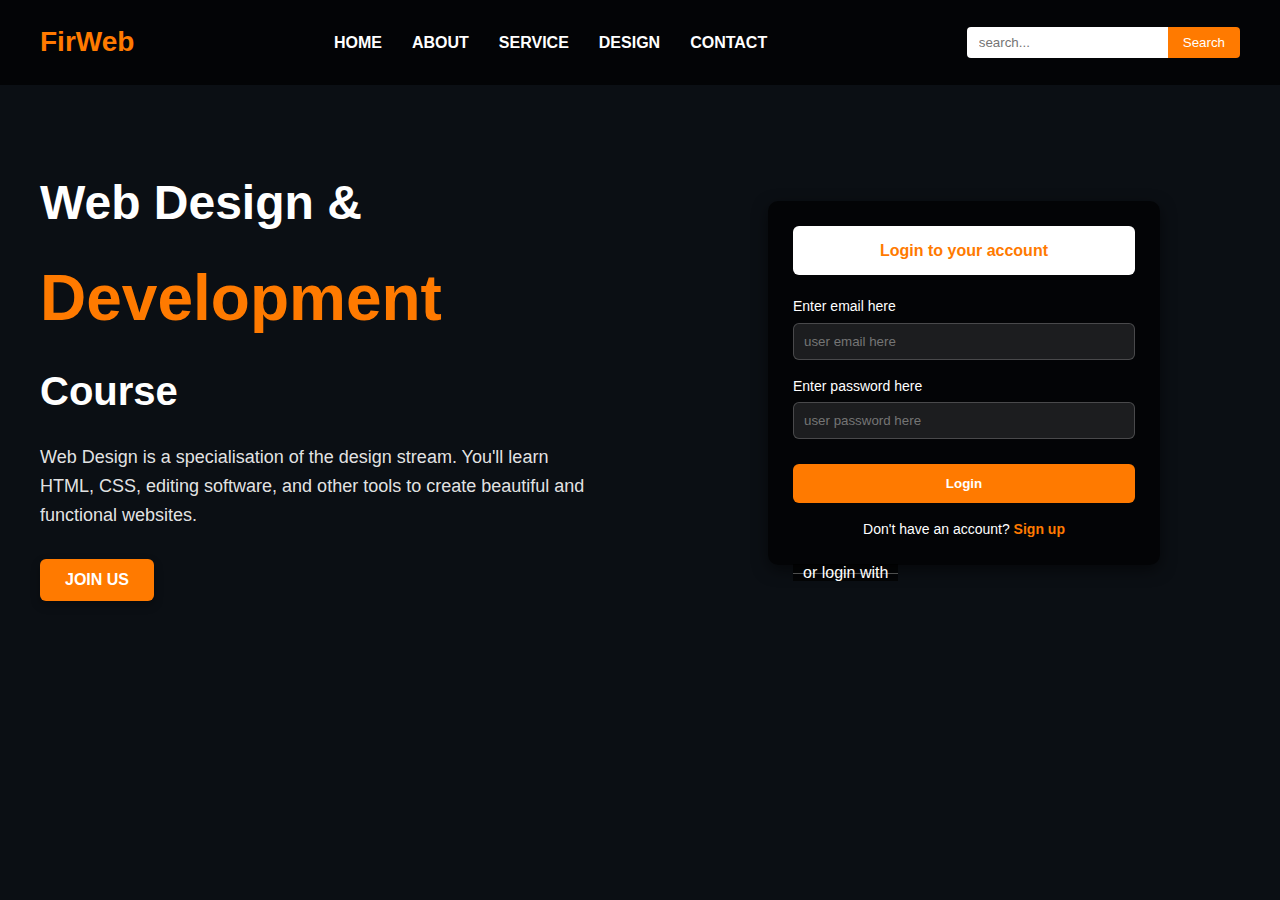
<file: index.html>
<!DOCTYPE html>
<html lang="en">
<head>
    <meta charset="UTF-8">
    <meta name="viewport" content="width=device-width, initial-scale=1.0">
    <title>FirWeb- Learn Web Design</title>
    <link rel="stylesheet" href="style.css">
</head>
<body>

    <nav class="navbar">
        <div class="logo">FirWeb</div>
        <div class="nav-links">
            <a href="#">HOME</a>
            <a href="#">ABOUT</a>
            <a href="#">SERVICE</a>
            <a href="#">DESIGN</a>
            <a href="#">CONTACT</a>
        </div>
        <div class="search-box">
            <input type="text" placeholder="search...">
            <button>Search</button>
        </div>
    </nav>
    
    <section class="hero">
        <div class="hero-content">
            <h1 class="hero-title">Web Design &amp;<span class="hero-accent">Development</span></h1>
            <h2 class="hero-subtitle">Course</h2>
            <p class="hero-description">
                Web Design is a specialisation of the design stream. You'll learn HTML, CSS, editing software, and other tools to create beautiful and functional websites.
            </p>
            <button class="cta-button">JOIN US</button>
        </div>
        <div class="login-panel">
            <div class="panel-title">Login to your account</div>
            <form>
                <div class="form-group">
                    <label for="email">Enter email here</label>
                    <input type="email" placeholder="user email here" required>
                </div>
                <div class="form-group">
                    <label for="password">Enter password here</label>
                    <input type="password" placeholder="user password here" required>
                </div>
                <button type="submit" class="login-button">Login</button>
            </form>
            <div class="signup-link">
                Don't have an account? <a href="#">Sign up</a>
            </div>

            <div class="divider">
                <span>or login with</span>
            </div>
        </div>
    </section>
    <script>
        document.querySelector('form').addEventListener('submit', function(e){
            e.preventDefault();
            const email = document.getElementById('email').value;
            const password = document.getElementById('password').value;

            if(!email || !password){
                alert('Please fill in all fields');
                return;
            }

            if(!email.includes('@')){
                alert('Please enter a valid email address');
                return;
            }

            alert('login successful!');
        });

        document.querySelector(',cta-button').addEventListener('click', function(){
            alert('Thanks for your interest! This would redirect to a signup page.');
        });
    </script>
</body>

</html>
</file>
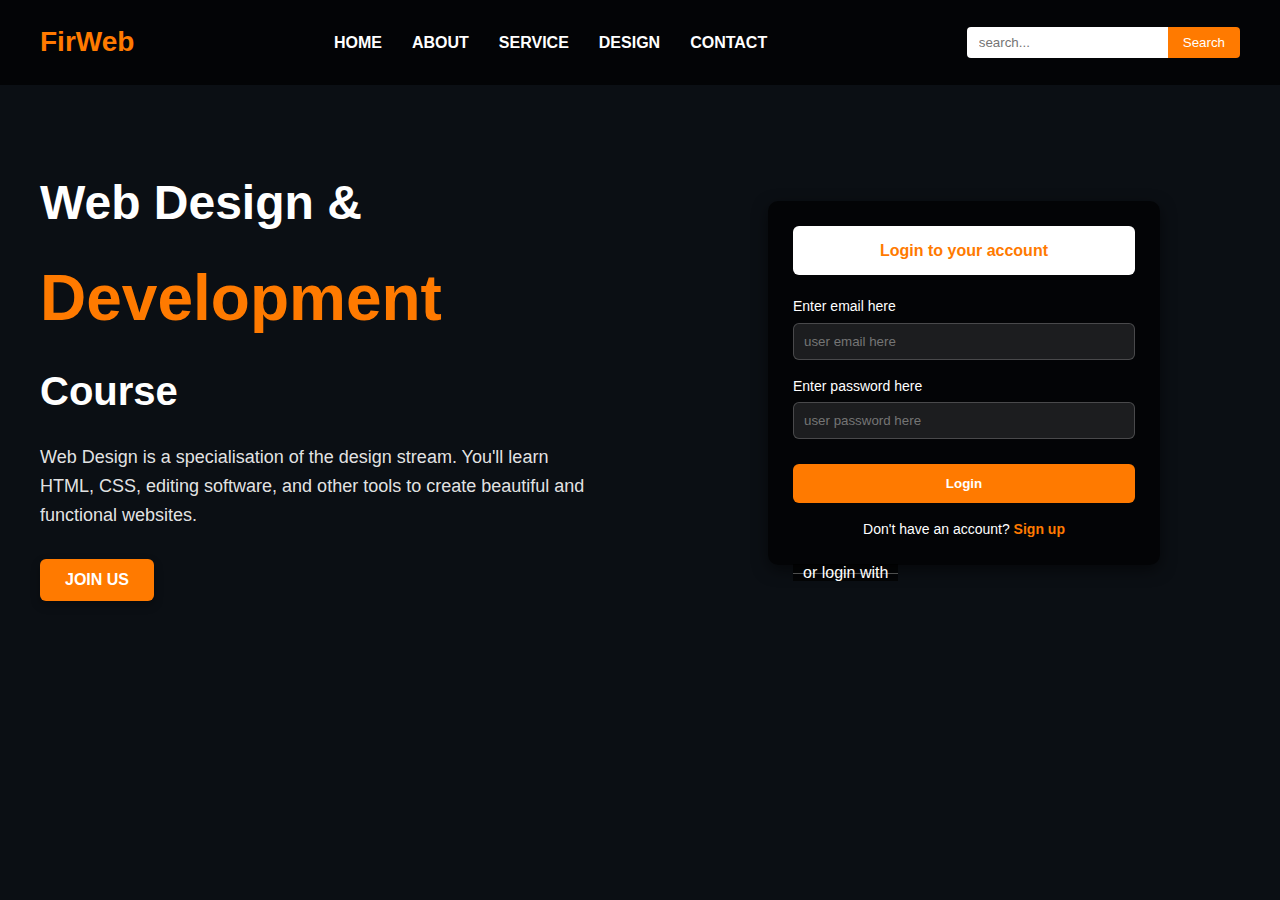
<file: FIRWEB.HTML>
<!DOCTYPE html>
<html lang="en">
<head>
    <meta charset="UTF-8">
    <meta name="viewport" content="width=device-width, initial-scale=1.0">
    <title>FirWeb- Learn Web Design</title>
    <link rel="stylesheet" href="style.css">
</head>
<body>

    <nav class="navbar">
        <div class="logo">FirWeb</div>
        <div class="nav-links">
            <a href="#">HOME</a>
            <a href="#">ABOUT</a>
            <a href="#">SERVICE</a>
            <a href="#">DESIGN</a>
            <a href="#">CONTACT</a>
        </div>
        <div class="search-box">
            <input type="text" placeholder="search...">
            <button>Search</button>
        </div>
    </nav>
    
    <section class="hero">
        <div class="hero-content">
            <h1 class="hero-title">Web Design &amp;<span class="hero-accent">Development</span></h1>
            <h2 class="hero-subtitle">Course</h2>
            <p class="hero-description">
                Web Design is a specialisation of the design stream. You'll learn HTML, CSS, editing software, and other tools to create beautiful and functional websites.
            </p>
            <button class="cta-button">JOIN US</button>
        </div>
        <div class="login-panel">
            <div class="panel-title">Login to your account</div>
            <form>
                <div class="form-group">
                    <label for="email">Enter email here</label>
                    <input type="email" placeholder="user email here" required>
                </div>
                <div class="form-group">
                    <label for="password">Enter password here</label>
                    <input type="password" placeholder="user password here" required>
                </div>
                <button type="submit" class="login-button">Login</button>
            </form>
            <div class="signup-link">
                Don't have an account? <a href="#">Sign up</a>
            </div>

            <div class="divider">
                <span>or login with</span>
            </div>
        </div>
    </section>
    <script>
        document.querySelector('form').addEventListener('submit', function(e){
            e.preventDefault();
            const email = document.getElementById('email').value;
            const password = document.getElementById('password').value;

            if(!email || !password){
                alert('Please fill in all fields');
                return;
            }

            if(!email.includes('@')){
                alert('Please enter a valid email address');
                return;
            }

            alert('login successful!');
        });

        document.querySelector(',cta-button').addEventListener('click', function(){
            alert('Thanks for your interest! This would redirect to a signup page.');
        });
    </script>
</body>
</html>
</file>
<file: style.css>
*{
    margin: 0;
    padding: 0;
    box-sizing: border-box;
    font-family: 'Segoe UI', Arial, sans-serif;
}

body{
    background-color: #0b0f14;
    color: white;
    line-height: 1.6;
}

.navbar{
    display: flex;
    justify-content: space-between;
    align-items: center;
    padding: 20px 40px;
    background-color: rgba(0,0,0,0.7);
    position: sticky;
    top: 0;
}

.logo{
    font-size: 28px;
    font-weight: bold;
    color: #ff7a00;
}

.nav-links{
    display: flex;
    gap: 30px;
}

.nav-links a{
    color: white;
    text-decoration: none;
    font-weight: 600;
}

.nav-links a:hover{
    color: #ff7a00;
}

.search-box{
    display: flex;
}

.search-box input{
    padding: 8px 12px;
    border: none;
    border-radius: 4px 0 0 4px;
    outline: none;
}

.search-box button{
    padding: 8px 15px;
    background-color: #ff7a00;
    color: white;
    border: none;
    border-radius: 0 4px 4px 0;
    cursor: pointer;
}

.hero{
    display: flex;
    justify-content: space-between;
    align-items: center;
    padding: 80px 40px;
    max-width: 1200px;
    margin: 0;
}

.hero-content{
    width: 55%;
}

.hero-title{
    font-size: 48px;
    margin-bottom: 10px;
}

.hero-accent{
    color: #ff7a00;
    font-size: 64px;
    display: block;
    margin-top: 5px;

}

.hero-subtitle{
    font-size: 40px;
    margin-bottom: 20px;
}

.hero-description{
    font-size: 18px;
    margin-bottom: 30px;
    color: rgba(255, 255, 255, 0.9);
    max-width: 90%;
}

.cta-button{
    background-color: #ff7a00;
    color: white;
    border: none;
    padding: 12px 25px;
    font-size: 16px;
    font-weight: bold;
    border-radius: 6px;
    cursor: pointer;
    box-shadow: 0 4px 10px rgba(0,0,0,0.3);
}

.cta-button:hover{
    background-color: rgba(0,0,0,0.7);
}

.login-panel{
    width: 35%;
    background-color: rgba(0,0,0,0.7);
    border-radius: 10px;
    padding: 25px;
    box-shadow: 0 5px 15px rgba(0,0,0,0.5);
}

.panel-title{
    background-color: white;
    color: #ff7a00;
    text-align: center;
    padding: 12px;
    border-radius: 6px;
    font-weight: bold;
    margin-bottom: 20px;
}

.form-group{
    margin-bottom: 15px;
}

.form-group label{
    display: block;
    margin-bottom: 5px;
    font-size: 14px;
}
.form-group input {
    width: 100%;
    padding: 10px;
    border-radius: 6px;
    border: 1px solid rgba(255, 255, 255, 0.2);
    background-color: rgba(255, 255, 255, 0.1);
    color: white;
    outline: none;
}

.login-button{
    width: 100%;
    padding: 12px;
    background-color: #ff7a00;
    color: white;
    border: none;
    border-radius: 6px;
    font-weight: bold;
    cursor: pointer;
    margin-top: 10px;

}

.signup-link{
    text-align: center;
    margin-top: 15px;
    font-size: 14px;
}

.signup-link a{
    color: #ff7a00;
    text-decoration: none;
    font-weight: bold;
}

.divider{
    text-align: center;
    margin: 20px 0;
    position: absolute;
}

.divider::before{
    content: "";
    position: absolute;
    top: 50%;
    left: 0;
    right: 0;
    height: 1px;
    background-color: rgba(255, 255, 255, 0.3);
}

.divider span{
    background-color: rgba(0,0,0,0.7);
    padding: 0 10px;
}
</file>
